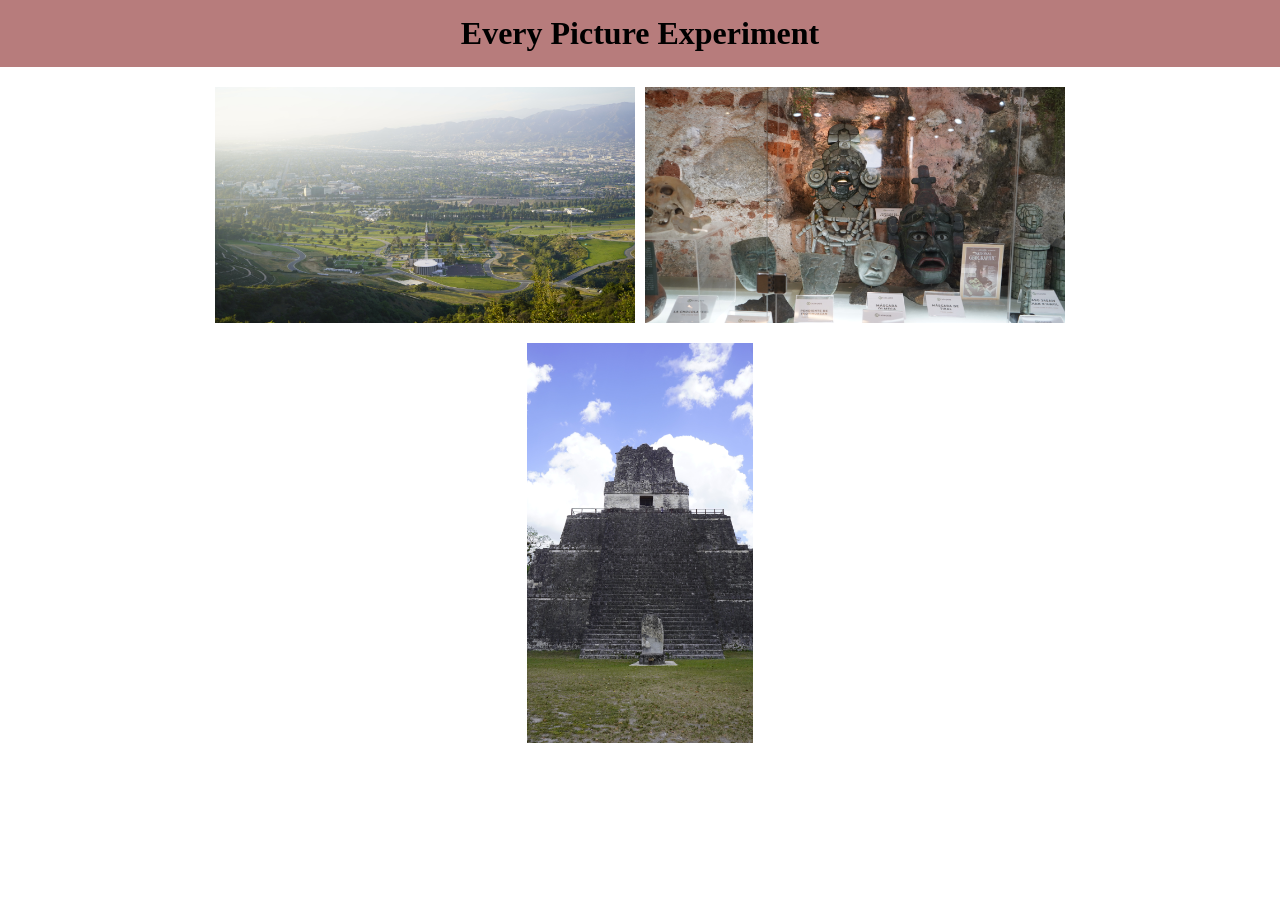
<file: everypicture/index.html>
<!DOCTYPE html>
<html lang="en">
<head>
    <meta charset="UTF-8">
    <meta name="viewport" content="width=device-width, initial-scale=1.0">
    <title>Every Picture Experiment</title>
    <link rel="stylesheet" href="styles.css">
    <script src = 'script.js' defer></script>
</head>
<body>
    <header>
        <h1>Every Picture Experiment</h1>
    </header>

    <main>
        <article id="pic2-3">
            <!-- for these I'm planning on adding a third photo and creating a slideshow and possibly making it so that when you hover the photos it blurs up -->
            <img src ="experiment/images/pic2.jpg" width="420px" alt="picture of LA">
            <img src ="experiment/images/pic3.jpg" width="420px" alt="picture of jade masks">
        </article>
        <article>
            <!-- for this one I plan to make it a mouse position interaction and it tells a historical narrative when you hover over the temple-->
            <img src="experiment/images/pic4.jpg" height="420px" alt="picture of mayan temple" id="pic4">
        </article>
    </main>
</body>
</html>
</file>
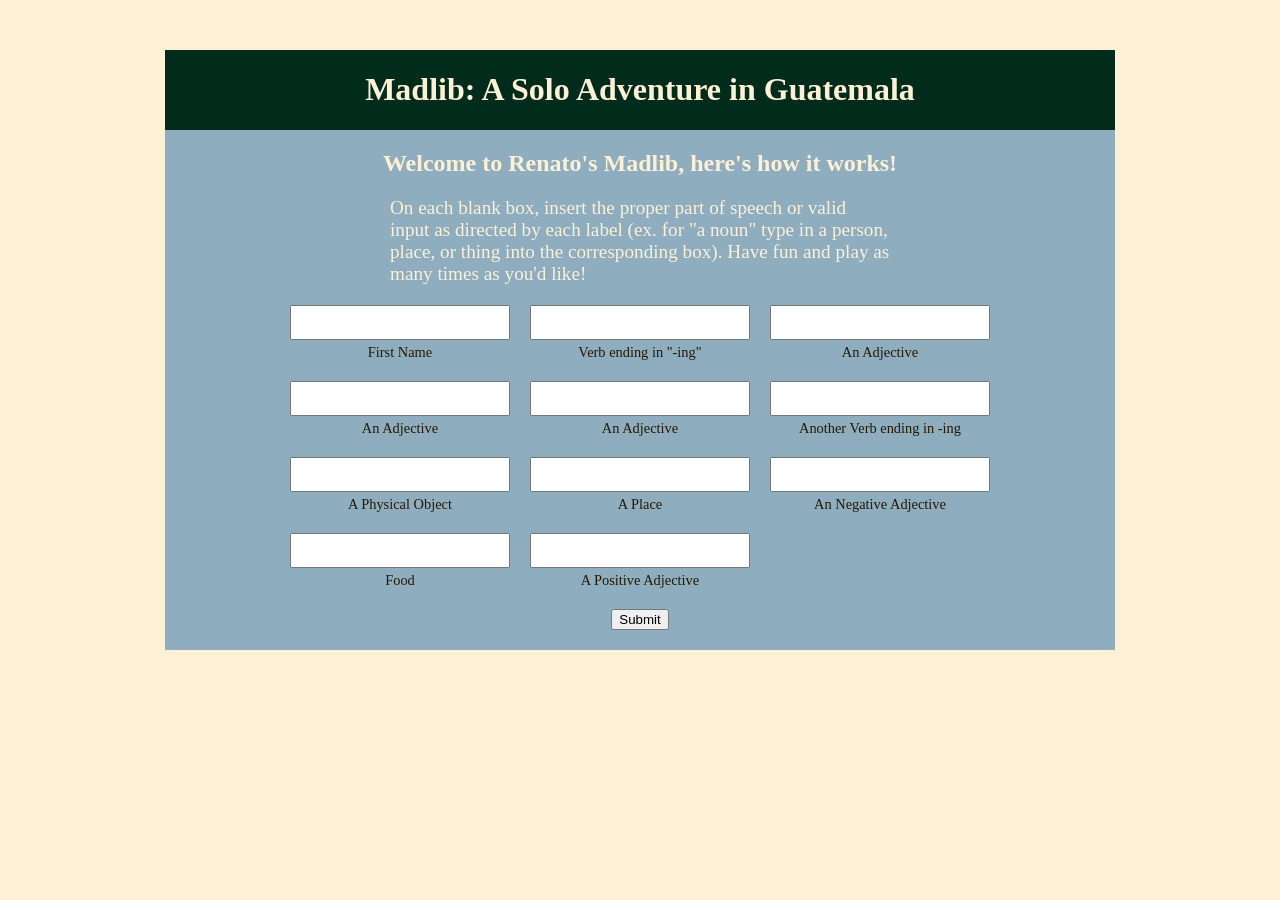
<file: madlibs/index.html>
<!DOCTYPE html>
<html lang="en">
<head>
    <meta charset="UTF-8">
    <meta name="viewport" content="width=device-width, initial-scale=1.0">
    <link rel="stylesheet" href="styles.css">
    <title>Madlib</title>
    <script src = "madlib.js" defer></script>
</head>
<body>
    <header>
        <h1>Madlib: A Solo Adventure in Guatemala</h1>
    </header>
    <main>
        <h2>Welcome to Renato's Madlib, here's how it works!</h2>
        <p>On each blank box, insert the proper part of speech or valid input as directed by each label (ex. for "a noun" type in a person, place, or thing into the corresponding box). Have fun and play as many times as you'd like!</p>

        <form id="madlib-form">
            <section class="field">
                <input type="text" id="firstName">
                <label for="firstName">First Name</label>
            </section>
            <section class="field">
                <input type="text" id="verb-ing1">
                <label for="verb-ing1">Verb ending in "-ing"</label>
            </section>
            <section class="field">
                <input type="text" id="adj1">
                <label for="adj1">An Adjective</label>
            </section>
            <section class="field">
                <input type="text" id="adj2">
                <label for="adj2">An Adjective</label>
            </section>
            <section class="field">
                <input type="text" id="adj3">
                <label for="adj3">An Adjective</label>
            </section>
            <section class="field">
                <input type="text" id="verb-ing2">
                <label for="verb-ing2">Another Verb ending in -ing</label>
            </section>
            <section class="field">
                <input type="text" id="obj1">
                <label for="obj1">A Physical Object</label>
            </section>
            <section class="field">
                <input type="text" id="place1">
                <label for="place1">A Place</label>
            </section>
            <section class="field">
                <input type="text" id="adj4">
                <label for="adj4">An Negative Adjective</label>
            </section>
            <section class="field">
                <input type="text" id="food">
                <label for="food">Food</label>
            </section>
            <section class="field">
                <input type="text" id="adj5">
                <label for="adj5">A Positive Adjective</label>
            </section>
            <section id="submit">
                <input type="submit">
                <a href="#" class="open"></a>
            </section>
        </form>
    </main>

    <section id="overlay" class="hidden">
        <article>
            <button id="close">X</button>
            <h2 id="greeting"></h2>
            <p id="madlib"></p>
            <img src="images/guatemala.png" alt="picutre of Guatemala" width="600">
        </article>
    </section>
</body>
</html>
</file>
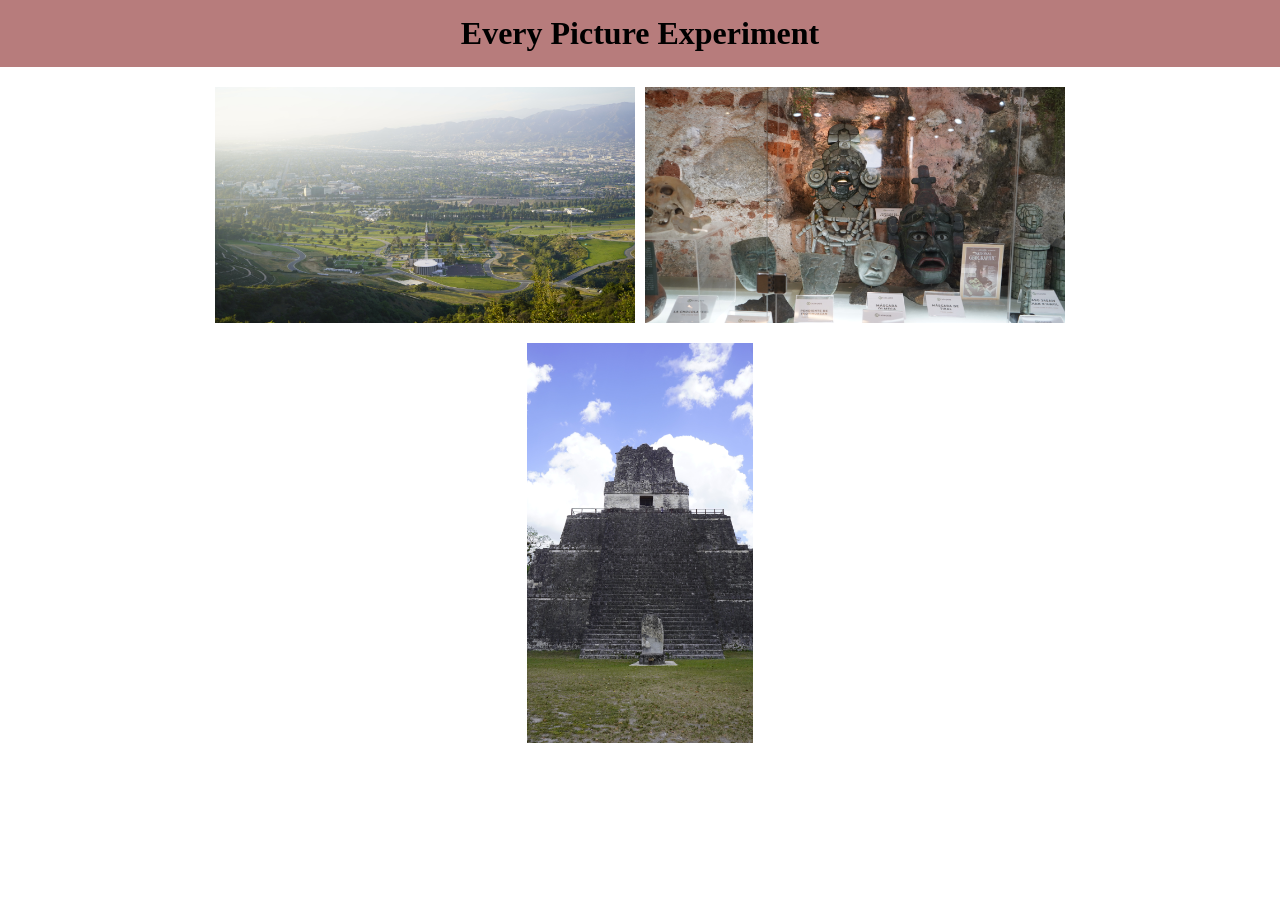
<file: everypicture/experiment/index.html>
<!DOCTYPE html>
<html lang="en">
<head>
    <meta charset="UTF-8">
    <meta name="viewport" content="width=device-width, initial-scale=1.0">
    <title>Every Picture Experiment</title>
    <link rel="stylesheet" href="styles.css">
    <script src = 'script.js' defer></script>
</head>
<body>
    <header>
        <h1>Every Picture Experiment</h1>
    </header>

    <main>
        <article id="pic2-3">
            <!-- for these I'm planning on adding a third photo and creating a slideshow and possibly making it so that when you hover the photos it blurs up -->
            <img src="images/pic2.jpg" width="420" alt="picture of LA">
            <img src ="images/pic3.jpg" width="420" alt="picture of jade masks">
        </article>
        <article>
            <!-- for this one I plan to make it a mouse position interaction and it tells a historical narrative when you hover over the temple-->
            <img src="images/pic4.jpg" height="420px" alt="picture of mayan temple" id="pic4">
        </article>
    </main>
</body>
</html>
</file>
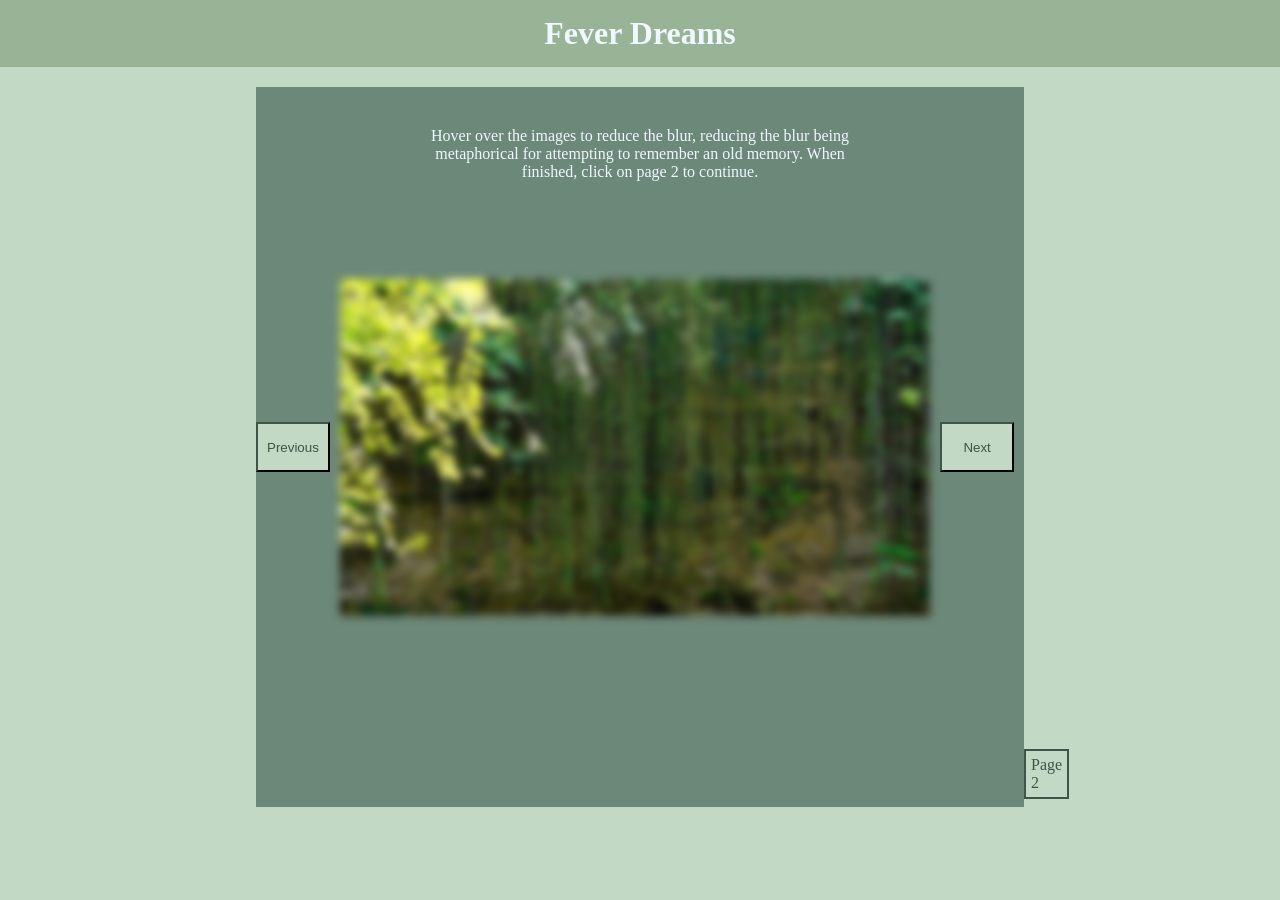
<file: everypicture/improvements/index.html>
<!DOCTYPE html>
<html lang="en">
<head>
    <meta charset="UTF-8">
    <meta name="viewport" content="width=device-width, initial-scale=1.0">
    <title>Every Picture Version 1</title>
    <link rel="stylesheet" href="styles.css">
    <script src="script.js" defer></script>
</head>
<body>
    <header>
        <h1>Fever Dreams</h1>
    </header>

    <main>
        <article id="slide">
            <p>Hover over the images to reduce the blur, reducing the blur being metaphorical for attempting to remember an old memory. When finished, click on page 2 to continue.</p>
            <button id="previous">Previous</button>
            <img src="images/pic1.jpg" width="600" height="337" alt="Slideshow Image" id="myimage">
            <button id="next">Next</button>
            <p><a href="#" class="open">Page 2</a></p>
        </article>
        <section id="overlay" class="hidden">
            <article>
                <p><a href="#" class="close">X</a></p>
                <img src="images/pic42.jpg" usemap="#image-map" height="600" width="337" alt="Picture of Mayan temple" id="pic4">
                <map name="image-map">
                    <area title="temple" alt="Mayan temple" id="temple-area" coords="4,761,19,522,106,422,188,421,195,349,217,346,224,264,358,264,371,346,396,350,406,419,497,427,552,508,561,768,489,767,493,790,365,793,376,806,258,809,270,791,129,791,131,769" shape="poly">
                </map>
                <p><a href="#" id="inst">Instructions</a></p>
            </article>
        </section>
        <section id="over2" class="hidden">
            <article>
                <p><a href="#" class="close">X</a></p>
                <p>In this portion of the project, you must hover over the temple in order for it to bestow its tales of knowledge upon you!</p>
            </article>
        </section>
    </main>
</body>
</html>
</file>
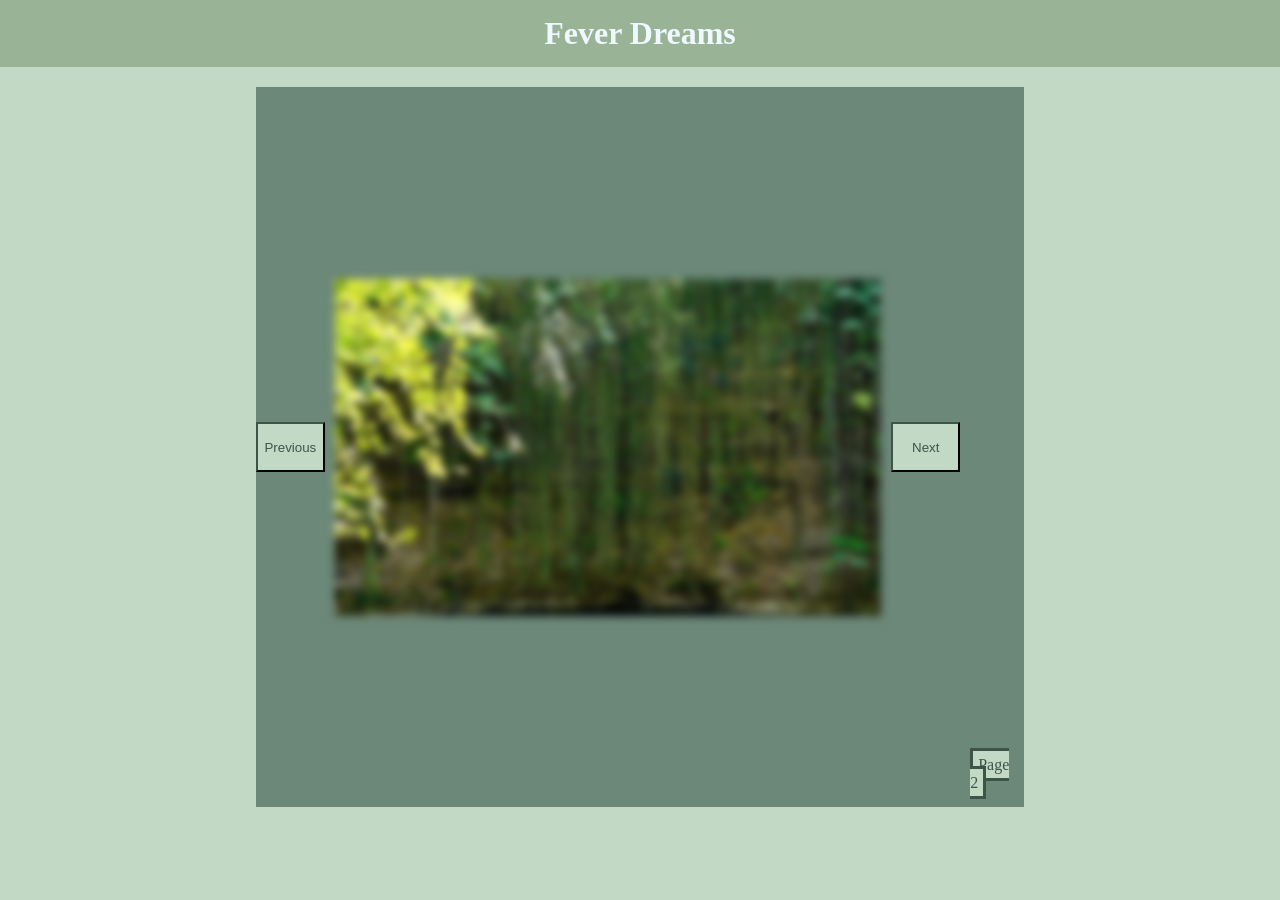
<file: everypicture/version-2/index.html>
<!DOCTYPE html>
<html lang="en">
<head>
    <meta charset="UTF-8">
    <meta name="viewport" content="width=device-width, initial-scale=1.0">
    <title>Every Picture Version 1</title>
    <link rel="stylesheet" href="styles.css">
    <script src = 'script.js' defer></script>
</head>
<body>
    <header>
        <h1>Fever Dreams</h1>
    </header>

    <main>
        <article id="slide">
            <!-- for these I'm planning on adding a third photo and creating a slideshow and possibly making it so that when you hover the photos it blurs up -->
            <button id="previous">Previous</button>
            <img src ="images/pic1.jpg" width="600" height="337" alt="Slideshow Image" id="myimage">
            <button id="next">Next</button>
            <p><a href="#" class="open">Page 2</a></p>
        </article>
        <section id="overlay" class="hidden">
            <article>
                <p><a href="#" class="close">X</a></p>
                <!-- for this one I plan to make it a mouse position interaction and it tells a historical narrative when you hover over the temple-->
                <img src="images/pic42.jpg" usemap="#image-map" height="600" width="337" alt="picture of mayan temple" id="pic4">
                <map name="image-map">
                    <area title="temple" id="temple-area" coords="4,761,19,522,106,422,188,421,195,349,217,346,224,264,358,264,371,346,396,350,406,419,497,427,552,508,561,768,489,767,493,790,365,793,376,806,258,809,270,791,129,791,131,769" shape="poly">
                </map>
            </article>
        </section>
    </main>
</body>
</html>
</file>
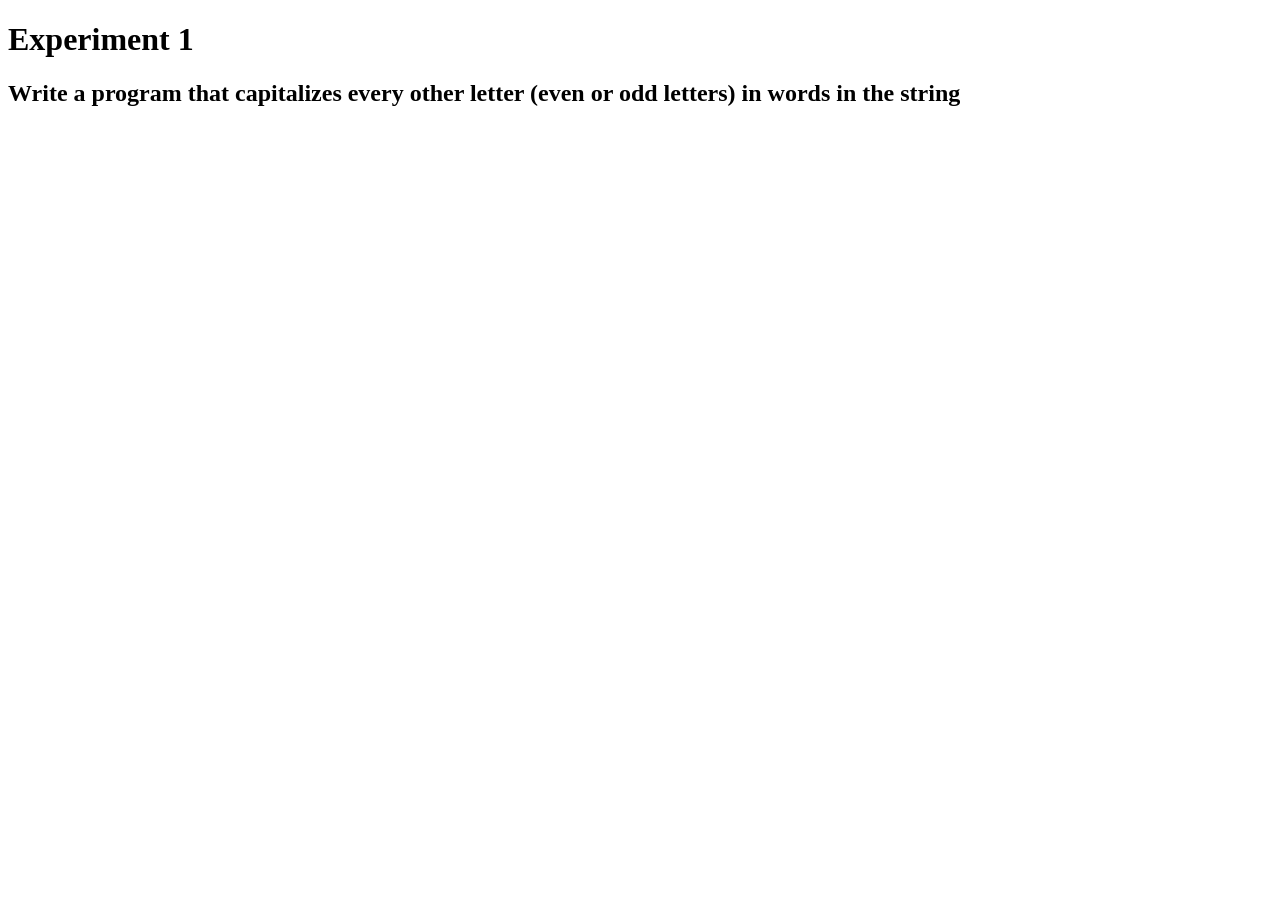
<file: exp/exp1.html>
<!DOCTYPE html>
<html lang="en">
<head>
    <meta charset="UTF-8">
    <meta name="viewport" content="width=device-width, initial-scale=1.0">
    <title>Experiment 1</title>
</head>
<body>
    <h1>Experiment 1</h1>
    <h2>Write a program that capitalizes every other letter (even or odd letters) in words in the string</h2>
    <script>
        /* my program capitalizes every other letter in the words in the string */
        /* Sequence: */
        var sentence = "the orange orange turned brown as time went on";
        var newSentence = "";
        var capitalize = true;
            /* Loop: */
        for (var i=0; i < sentence.length; i++){
            if (sentence[i] === " ") {
                newSentence += " ";
            } else if (capitalize) {
                newSentence += sentence[i].toUpperCase();
                capitalize = false;
            } else {
               newSentence += sentence[i].toLowerCase();
               capitalize = true; 
            }
        }
        console.log(newSentence);
    </script>
</body>
</html>
</file>
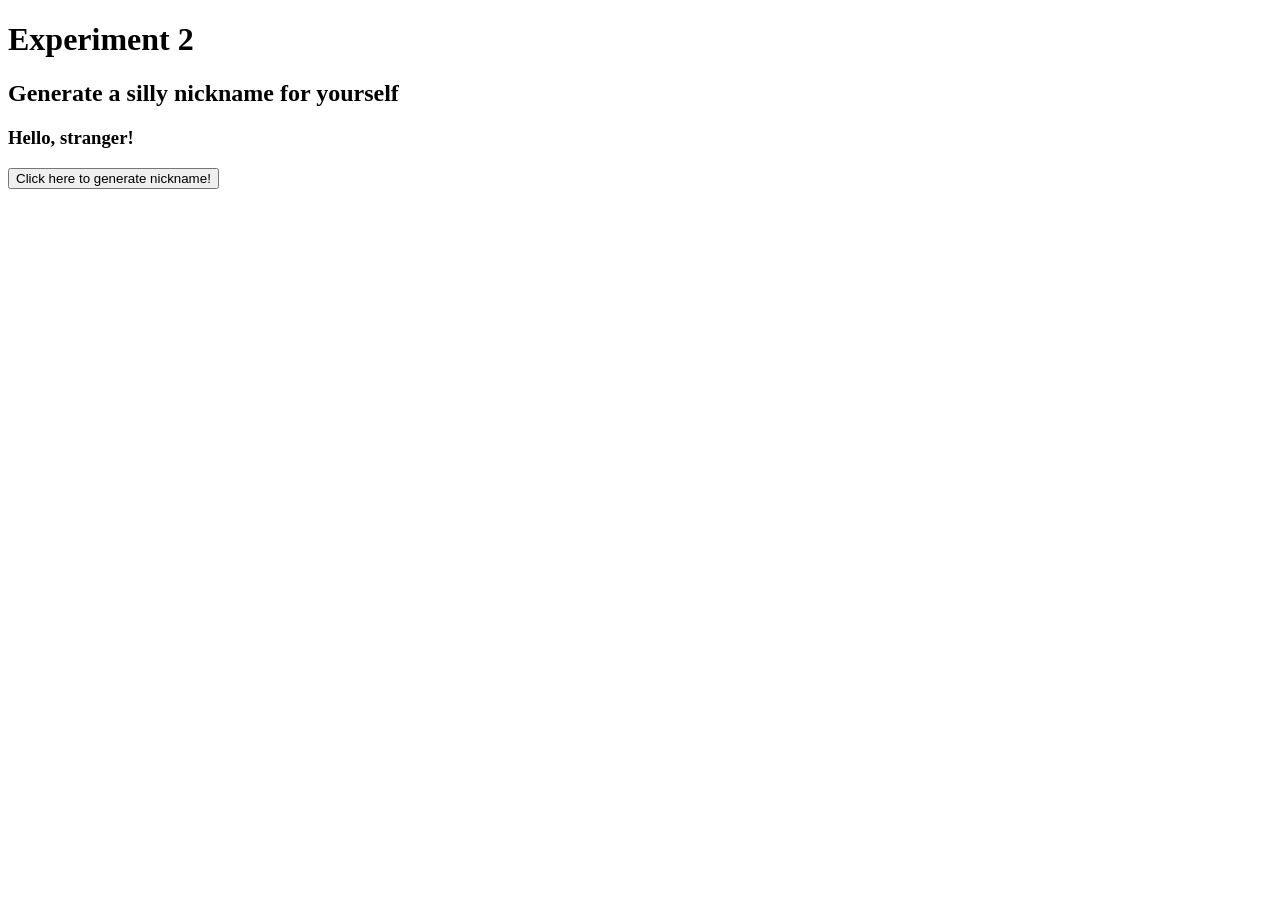
<file: exp/exp2.html>
<!DOCTYPE html>
<html lang="en">
<head>
    <meta charset="UTF-8">
    <meta name="viewport" content="width=device-width, initial-scale=1.0">
    <title>Experiment 2</title>
</head>
<body>
    <h1>Experiment 2</h1>
    <h2>Generate a silly nickname for yourself</h2>

    <article>
        <h3 id="greeting"></h3>
        <button id="buttonNick">Click here to generate nickname!</button>
        <p id="nicknameResult"></p>
    </article>

    <script>
        /* my program gives the user a silly nickname */
        let userName = prompt("What's your name?") || "stranger";
        document.getElementById("greeting").textContent = `Hello, ${userName}!`;

        let nicknames = ["the Humorous", "Onion-Eater", "the Hydrophobe", "French-Fry Destroyer"];

        function randomInt(min, max) {
            return Math.floor((max - min + 1) * Math.random()) + min;
        }

        document.getElementById("buttonNick").addEventListener("click", function () {
            var chosenNickname = nicknames[randomInt(0, nicknames.length - 1)];
            document.getElementById("nicknameResult").textContent = `${userName} ${chosenNickname}`;
        });
    </script>
</body>
</html>
</file>
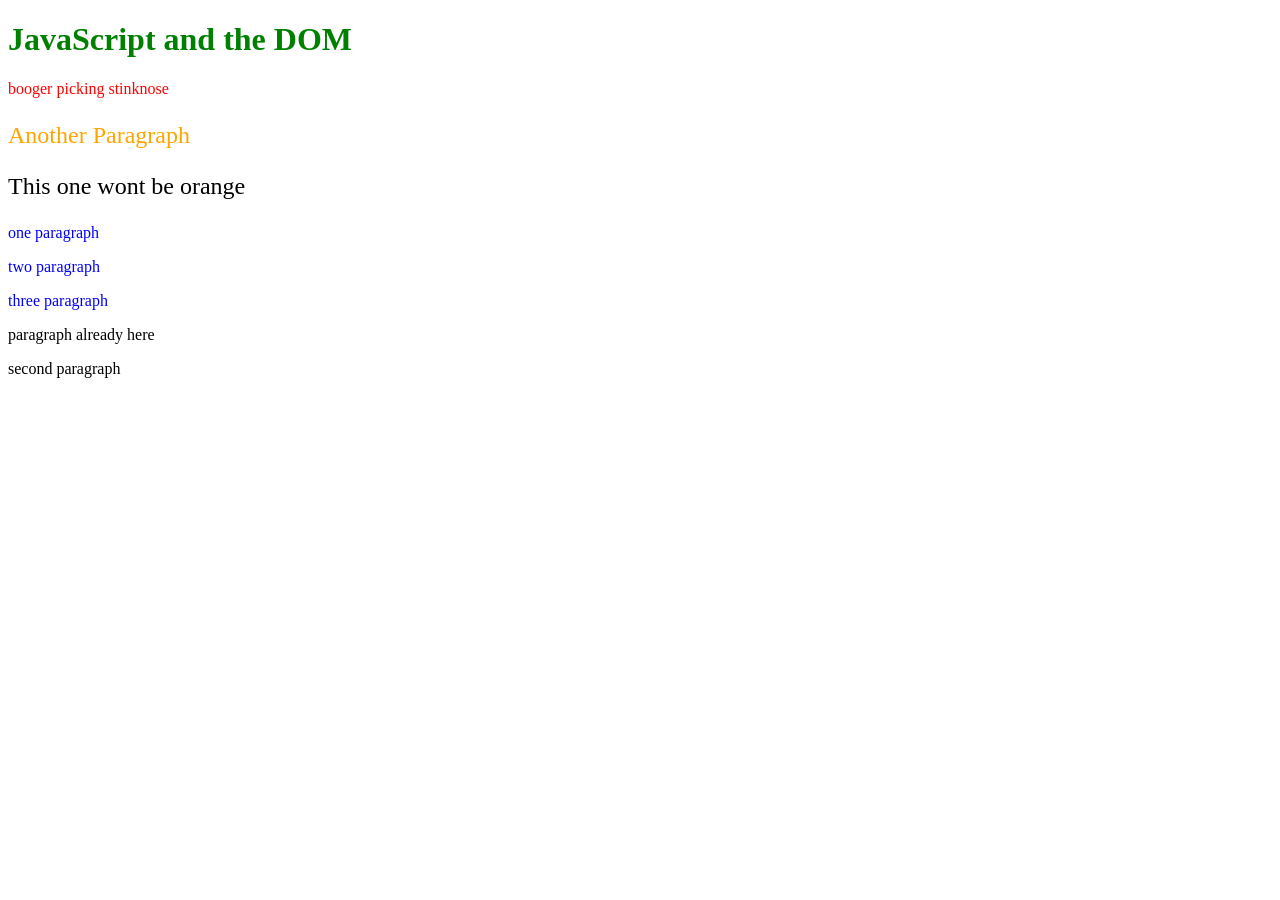
<file: functions/dom.html>
<!DOCTYPE html>
<html lang="en">
<head>
    <meta charset="UTF-8">
    <meta name="viewport" content="width=device-width, initial-scale=1.0">
    <title>JavaScript and the DOM</title>
    <style>
        .bluetext {color: blue;}
    </style>
</head>
<body>
    <h1>JavaScript and the DOM</h1>
    <p id="one">Here is some text.</p>
    <p class="funky">Another Paragraph</p>
    <p class="funky">This one wont be orange</p>
    <section>
        <p>some stuff.</p>
    </section>

    <div>
        <p>paragraph already here</p>
    </div>

    <script>
        document.querySelector('#one').style.color = 'red';
        document.querySelector('h1').style.color = 'green';
        document.querySelector('.funky').style.color = 'orange';
        /* querySelector() only gets one element */
        /* querySelectorAll() always gives you an array */
        var myFunkyElements = document.querySelectorAll('.funky');
        /* console.log(myFunkyElements); */

        /* for(var i=0; i,myFunkyElements.length; i++){
            myFunkyElements[i].style.fontSize = "24px";
        } */

        for(var eachP of myFunkyElements){
            eachP.style.fontSize = '24px';
        }

        document.querySelector('p').innerHTML = "booger picking stinknose"

        document.querySelector('section').innerHTML = '<p>one paragraph</p><p>two paragraph</p><p>three paragraph</p>';

        document.querySelector('section').className = 'bluetext';

        var myTag = document.createElement('p');
        var mySentence = document.createTextNode('second paragraph');
        myTag.appendChild(mySentence);
        document.querySelector('div').appendChild(myTag);
    </script>
</body>
</html>
</file>
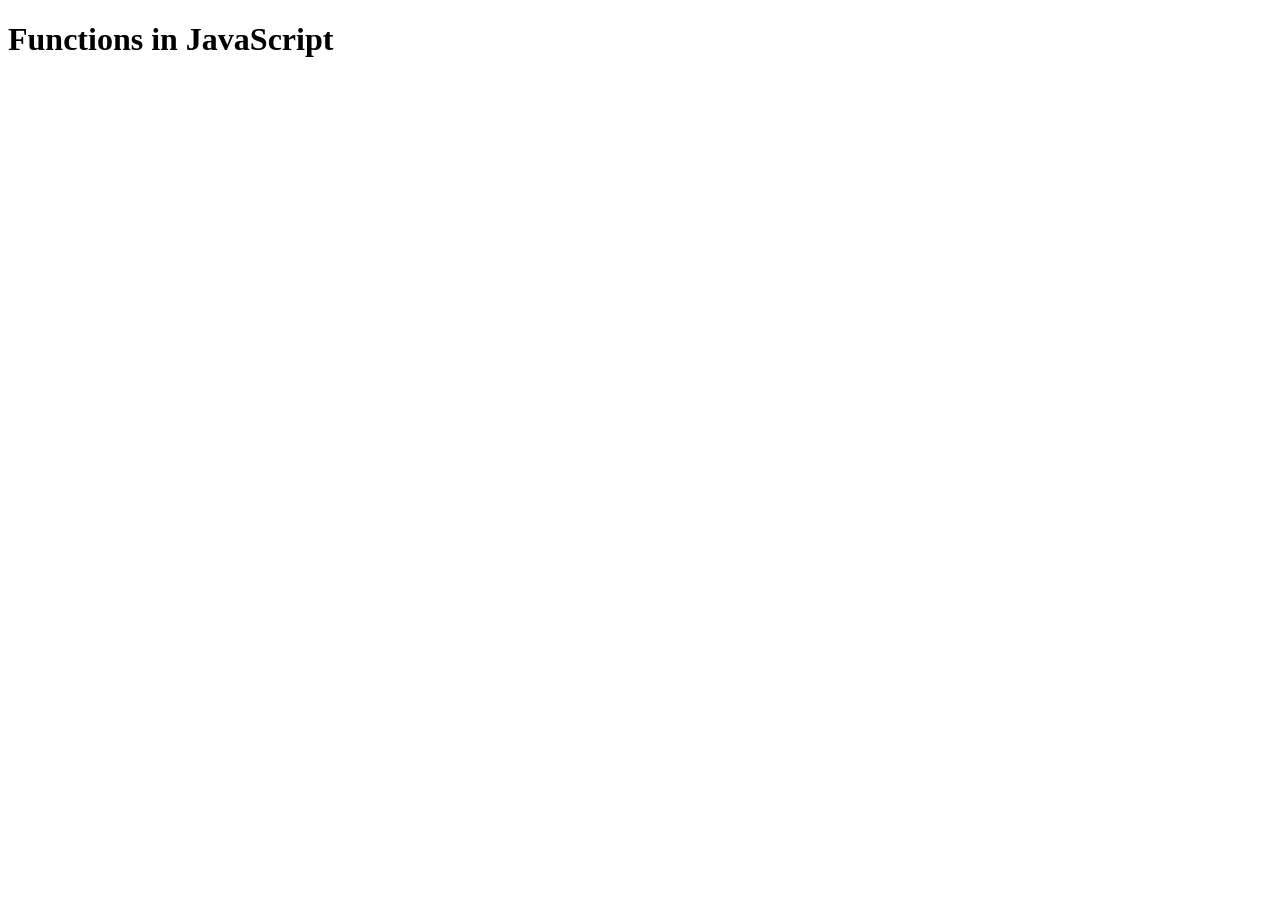
<file: functions/functions.html>
<!DOCTYPE html>
<html lang="en">
<head>
    <meta charset="UTF-8">
    <meta name="viewport" content="width=device-width, initial-scale=1.0">
    <title>Functions in JavaScript</title>
</head>
<body>
    <h1>Functions in JavaScript</h1>
    <script>
        function checkNum(){
            var userNum = prompt ("Please type a whole number!", "");
        
            if(userNum < 10) {
                console.log(`You entered a number smaller than 10!`);
                for(var i=0; i<10; i++) {
                    console.log(`Here is a ${i}`);
            }
            } else if(userNum > 9){
                console.log(`You entered a big number!`);
            } else {
                console.log(`ERROR: you didn't enter a number!`);
            }
            var myString = "here is a message";
            var upperString = myString.toUpperCase();
            console.log (myString);
            console.log (upperString);
        } 

        function upperMessage(message){
            var upper = message.toUpperCase();
            console.log(upper);
        }

        /* upperMessage('an important message');
        upperMessage('here is something else'); */

        function addNums(num1, num2){
            var sum = num1 + num2;
            console.log(sum)
        }

        /* addNums (3,5); */

        function addNums2(num1, num2){
            var sum = num1 + num2;
            return sum;
        }
        
        /* console.log( addNums2 (4,8) ); */
        
        function randomInt (min,max){
            var numOfValues = max - min + 1;
            var randomNum = Math.random();
            var randomVal = randomNum * numOfValues;
            var roundedRandomVal = Math.floor(randomVal);
            var finalNum = min + roundedRandomVal;

            return finalNum;
        }

        /* console.log(randomInt (1,20)); */

        var myRandomNum = randomInt (1,20);
        console.log (myRandomNum);
    </script>
</body>
</html>
</file>
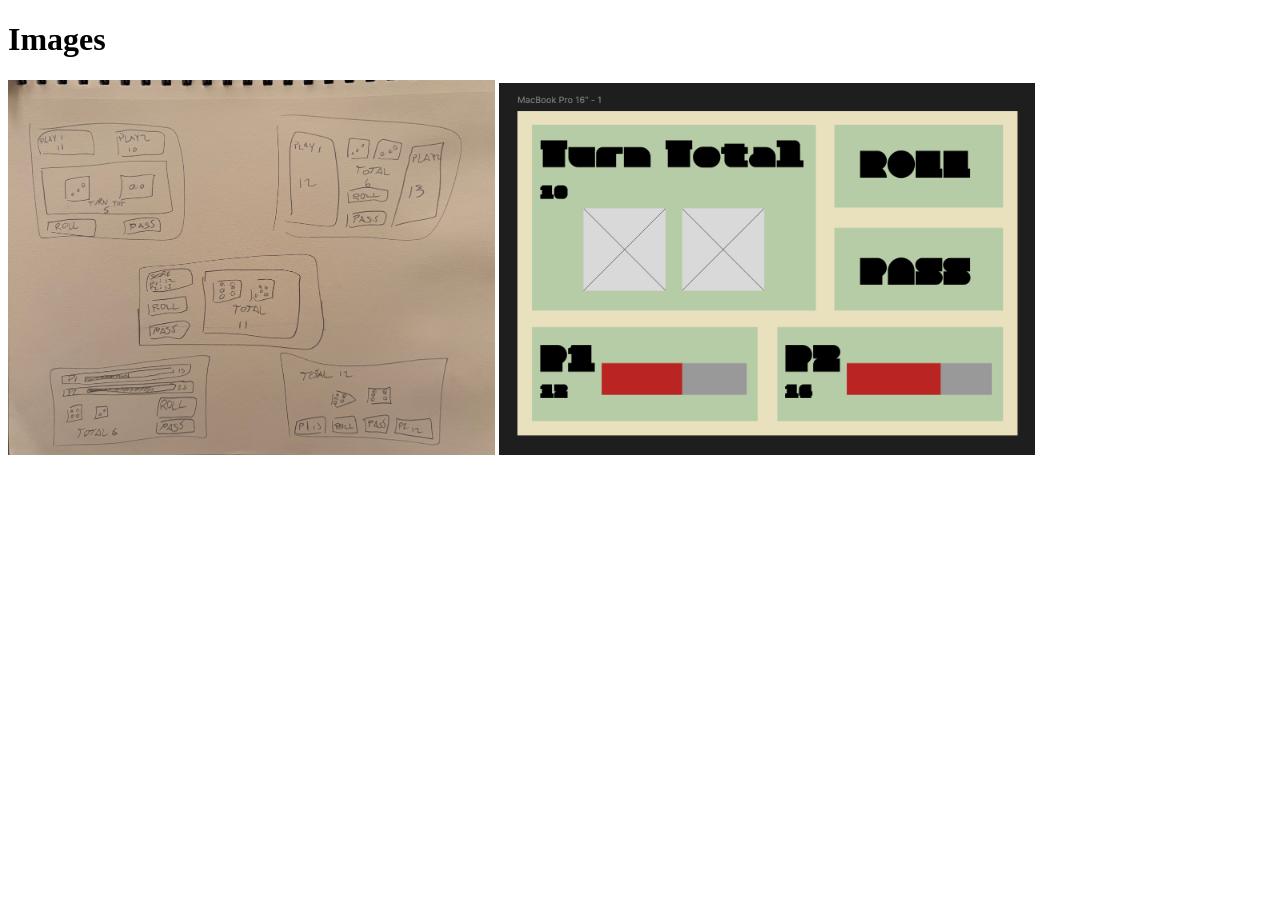
<file: game/designV1.html>
<!DOCTYPE html>
<html lang="en">
<head>
    <meta charset="UTF-8">
    <meta name="viewport" content="width=device-width, initial-scale=1.0">
    <title>Design V1</title>
</head>
<body>
    <main>
        <h1>Images</h1>
        <img src="images/IMG_0459.jpg" width="487" height="375" alt="thumbnail sketches">
        <img src="images/layout.png" width="536" height="372" alt="figma layout">
    </main>
</body>
</html>
</file>
<file: everypicture/styles.css>
* {
    margin: 0;
    padding: 0;
    box-sizing: border-box;
}

header {
    left: 0;
    top: 0;
    background-color: #b77c7c;
    padding-top: 15px;
    padding-bottom: 15px;
    margin-bottom: 20px;
}

h1 {
    text-align: center;    
}

img {
    padding-bottom: 20px;
}

#pic2-3 {
    display: flex;
    justify-content: center;
    gap: 10px
}

#pic4 {
    display: block;
    margin: auto;
}
</file>
<file: madlibs/styles.css>
header {
    background-color: #012b1a;
}

main {
    background-color: #8eaebf;
}

body {
    display: flex;
    margin: auto;
    padding-top: 50px;
    flex-direction: column;
    background-color: #fdf0d5;
    width: 950px;
}

h1 {
    color: #fdf0d5;
    text-align: center;
}

h2 {
    color: #fdf0d5;
    text-align: center;
}

p {
    margin: auto;
    color: #fdf0d5;
    font-size: 1.2em;
    width: 500px;
    padding-bottom: 20px;
}

#madlib-form {
    margin: auto;
    display: grid;
    grid-template-columns: repeat(3, 1fr);
    gap: 20px;
    max-width: 700px;
    padding-bottom: 20px;
}

label {
    color: rgb(38, 25, 1);
}

.field label {
    margin-top: 4px;
    font-size: 0.9rem;
    text-align: center;
}

.field {
    display: flex;
    flex-direction: column;
}

.field input {
    padding: 8px;
}

section#submit {
    grid-column: 1 / -1;
    display: flex;
    justify-content: center;
}

#overlay {
    position: absolute;
    background-color: rgba(0,0,0,0.5);
    top: 0;
    left: 0;
    width: 100%;
    height: 100%;
}

#overlay article {
    box-sizing: border-box;
    background-color: #669bbc;
    padding: 20px;
    width: 50%;
    height: 80%;
    position: absolute;
    top: 50%;
    left: 50%;
    transform: translate(-50%, -50%);
}

#madlib {
    width: 90%;
}

img {
    display: block;
    margin: auto;
    max-width: 100%;
}

.showing {
    display: block;
}

.hidden {
   display: none;
}
</file>
<file: everypicture/experiment/styles.css>
* {
    margin: 0;
    padding: 0;
    box-sizing: border-box;
}

header {
    left: 0;
    top: 0;
    background-color: #b77c7c;
    padding-top: 15px;
    padding-bottom: 15px;
    margin-bottom: 20px;
}

h1 {
    text-align: center;    
}

img {
    padding-bottom: 20px;
}

#pic2-3 {
    display: flex;
    justify-content: center;
    gap: 10px
}

#pic4 {
    display: block;
    margin: auto;
}
</file>
<file: everypicture/improvements/styles.css>
* {
    margin: 0;
    padding: 0;
    box-sizing: border-box;
}

html {
    background-color: #C2D9C6;
    height: 100vh;
}

header {
    background-color: #98b396;
    padding: 15px 0;
    margin-bottom: 20px;
}

h1 {
    text-align: center;
    color: aliceblue;
}

main {
    position: relative;
    margin: auto;
    width: 60%;
    background-color: #6c8879;
}

img {
    object-fit: cover;
}

button {
    align-self: center;
    height: 50px;
    width: 75px;
    background-color: #C2D9C6;
    border-color: #3f5448;
    color: #3f5448;
}

button:hover {
    scale: 1.02;
}

#slide {
    display: flex;
    position: relative;
    justify-content: center;
    align-items: center;
    gap: 10px;
    height: 80vh;
}

#slide p:first-child {
    position: absolute;
    top: 40px;
    left: 50%;
    transform: translateX(-50%);
    width: 60%;
    text-align: center;
    color: aliceblue;
}

#slide p:last-child {
    align-self: flex-end;
    margin-bottom: 15px;
}

#slide p a {
    position: absolute;
    top: 92%;
    padding: 5px;
    text-decoration: none;
    color: #3f5448;
    background-color: #C2D9C6;
    border: 2px solid #3f5448;
}

#myimage {
    filter: blur(4px);
    transition: filter 0.4s ease-in-out;
}

#myimage:hover {
    filter: none;
}

.hidden {
    visibility: hidden;
    opacity: 0;
}

.showing {
    visibility: visible;
    opacity: 1;
}

#overlay {
    position: absolute;
    inset: 0;
    width: 100%;
    height: 100%;
    z-index: 10;
    transition: opacity 1s ease, visibility 1s ease;
}

#overlay article {
    display: flex;
    position: absolute;
    top: 50%;
    left: 50%;
    transform: translate(-50%, -50%);
    min-width: 100%;
    height: 80vh;
    background-color: #6c8879;
}

#overlay article p {
    margin: 15px 0 0 15px;
}

#overlay #inst,
#overlay .close,
#over2 .close {
    position: absolute;
    top: 5%;
    padding: 5px;
    text-decoration: none;
    color: #3f5448;
    background-color: #C2D9C6;
    border: 2px solid #3f5448;
}

#overlay #inst {
    right: 5%;
}

#overlay .close,
#over2 .close {
    left: 5%;
}

#over2 {
    position: absolute;
    inset: 0;
    width: 100%;
    height: 100%;
    z-index: 20;
    transition: opacity 1s ease, visibility 1s ease;
}

#over2 article {
    display: flex;
    flex-direction: column;
    justify-content: center;
    align-items: center;
    position: absolute;
    top: 50%;
    left: 50%;
    transform: translate(-50%, -50%);
    width: 50%;
    height: 30%;
    background-color: rgba(41, 40, 40, 0.95);
    color: aliceblue;
}

#over2 article p {
    width: 50%;
}

#pic4 {
    display: block;
    margin: auto;
}

#narrative-box {
    display: none;
    position: absolute;
    top: 6%;
    left: 50%;
    transform: translateX(-50%);
    width: 250px;
    padding: 15px;
    border-radius: 10px;
    background-color: rgba(41, 40, 40, 0.8);
    color: aliceblue;
    text-align: center;
    z-index: 10;
    pointer-events: none;
}
</file>
<file: everypicture/version-2/styles.css>
* {
    margin: 0;
    padding: 0;
    box-sizing: border-box;
}

html {
    background-color: #C2D9C6;
    height: 100vh;
}

header {
    left: 0;
    top: 0;
    background-color: #98b396;
    padding-top: 15px;
    padding-bottom: 15px;
    margin-bottom: 20px;
}

main {
    position: relative;
    margin: auto;
    width: 60%;
    background-color: #6c8879;
}

h1 {
    text-align: center;
    color: aliceblue;
}

button {
    align-self: center;
    height: 50px;
    width: 75px;
    background-color: #C2D9C6;
    border-color: #3f5448;
    color: #3f5448;
}

img {
    object-fit: cover;
}

p a {
    text-decoration: none;
    padding: 5px;
    color: #3f5448;
    background-color: #C2D9C6;
    border-style: solid;
    border-color: #3f5448;
}

#slide {
    display: flex;
    position: relative;
    justify-content: center;
    align-items: center;
    gap: 10px;
    height: 80vh;
}

#slide p {
    margin-bottom: 15px;
    align-self: flex-end;
}

.hidden {
    visibility: hidden;
    opacity: 0;
}

.showing {
    visibility: visible;
    opacity: 1;
}

#pic4 {
    display: block;
    margin: auto;
}

#myimage{
    filter: blur(4px);
    transition: filter 0.4s ease-in-out;
}

#myimage:hover {
    filter: none;
    transition: filter 0.4s ease-in-out;
}

button:hover {
    scale: calc(102%);
}

#overlay {
    position: absolute;
    inset: 0;
    width: 100%;
    height: 100%;
    transition-property: opacity, visibility;
    transition-duration: 1s;
    transition-timing-function: ease;
}

#overlay article {
    display: flex;
    background-color: #6c8879;
    min-width: 100%;
    height: 80vh;
    position: absolute;
    top: 50%;
    left: 50%;
    transform: translate(-50%, -50%);
}

#overlay article p {
    margin-left: 15px;
    margin-top: 15px;
}

#narrative-box {
    display: none;
    position: absolute;
    left: 50%;
    transform: translateX(-50%);
    top: 20%;
    background-color: rgba(41, 40, 40, 0.8);
    color: aliceblue;
    padding: 15px;
    border-radius: 10px;
    width: 250px;
    z-index: 10;
    text-align: center;
    pointer-events: none;
}
</file>
